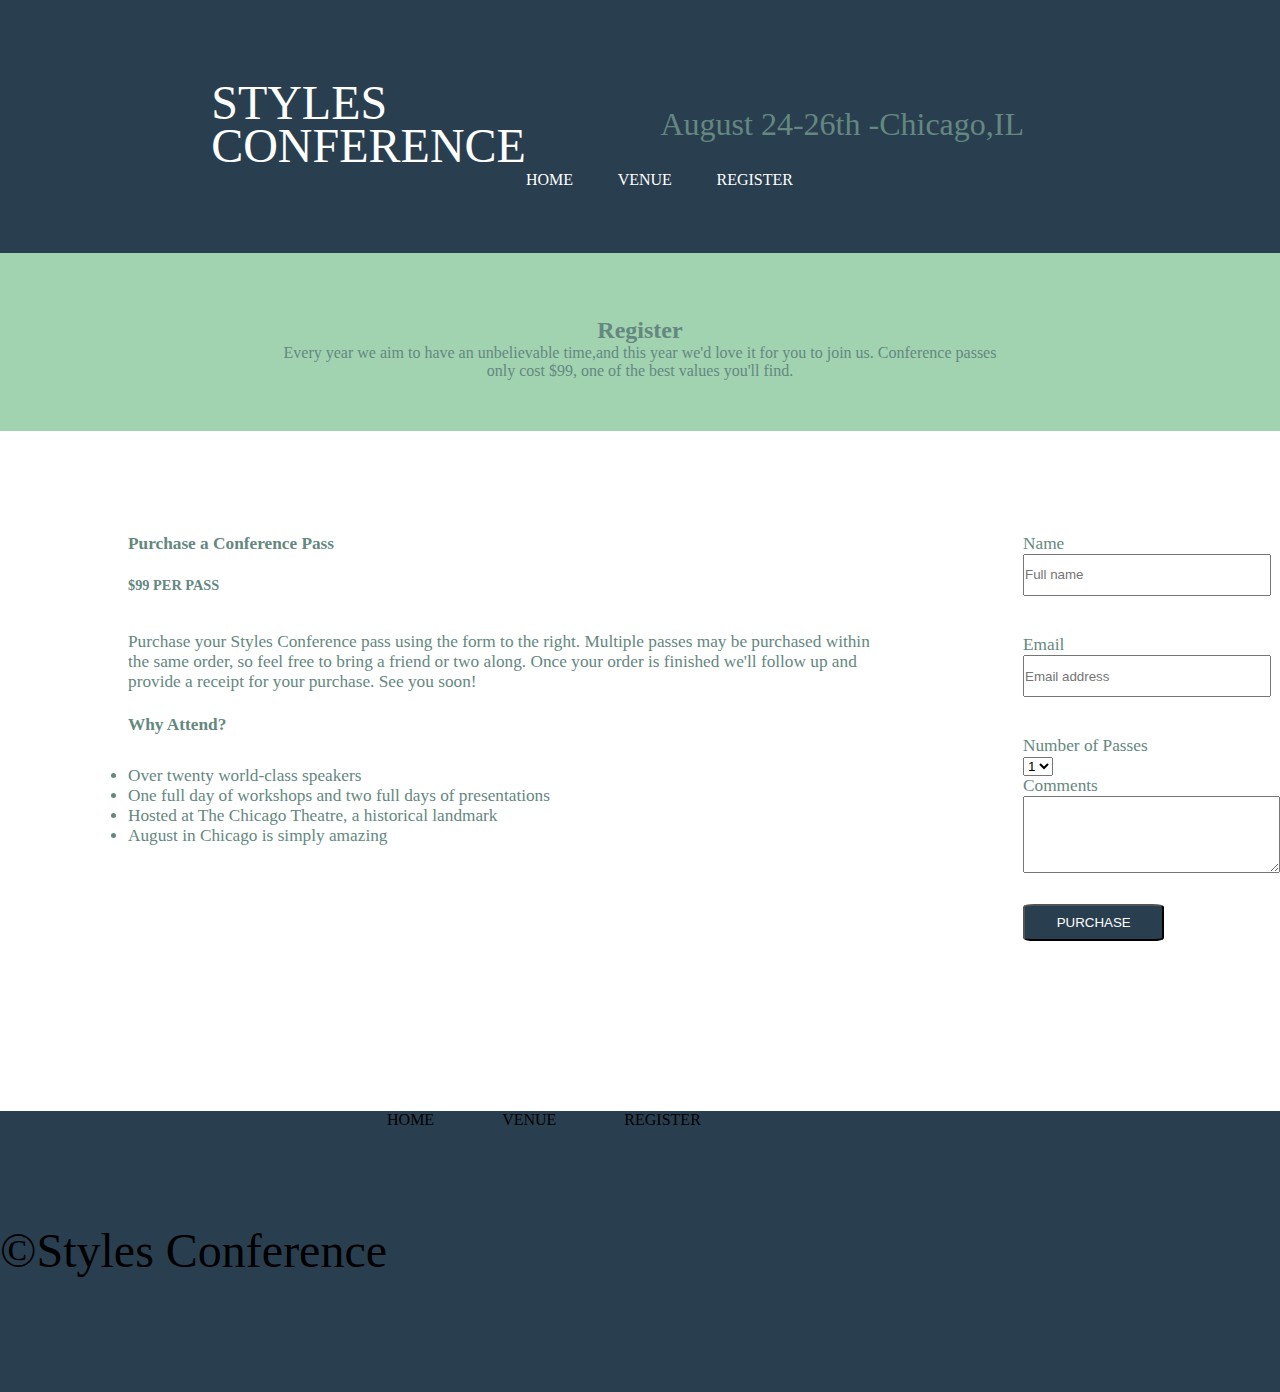
<file: Home/register.html>
<!DOCTYPE html>
<html lang="en">
<head>
    <meta charset="UTF-8">
    <meta name="viewport" content="width=device-width, initial-scale=1.0">
    <title>Register page</title>
    <link rel="stylesheet" href="../assets/styleregister.css">
    <link href="https://fonts.googleapis.com/css2?family=Lato:ital,wght@0,100;0,300;0,400;0,700;0,900;1,100;1,300;1,400;1,700;1,900&display=swap" rel="stylesheet">
</head>
<body class="body">
  <header class="banner">
    <h1 class="styles">STYLES <br> CONFERENCE</h1>
      <h2 class="date">August 24-26th -Chicago,IL</h2>
      <nav class="navbar">
        <ul class="ul">
        <li href="#ref" class="menu">HOME</li>
        <li href="#ref" class="menu">VENUE</li>
        <li href="#ref" class="menu">REGISTER</li>
        </ul>
      </nav>
    </header>
    <main class="register">
      <section class="section1">
        <h2>Register</h2>
        <p>
          Every year we aim to have an unbelievable time,and this year we'd love it for you
          to join us. Conference passes only cost $99, one of the best values you'll find.
        </p>
      </section>
      <section class="section2">
        <div class="purchase">
          <div class="pass">
          <h4 class="con">Purchase a Conference Pass</h4>
          <h5 class="per">$99 PER PASS</h5>
          <P class="brief">Purchase your Styles Conference pass using the form to the right.
             Multiple passes may be purchased within the same order, so feel
             free to bring a friend or two along. Once your order is finished we'll follow up 
             and provide a receipt for your purchase. See you soon!
             </P>
             <h4 class="why">Why Attend?</h4>
             <li>Over twenty world-class speakers</li>
             <li>One full day of workshops and two full days of presentations</li>
             <li>Hosted at The Chicago Theatre, a historical landmark</li>
             <li>August in Chicago is simply amazing</li>
        </div>
        <div class="input">
          <form action="" class ="form">
          <label class="name">Name</label>
          <input type="text" id="yourName" class="block" placeholder="Full name">
          <label class="mail">Email</p>
          <input type="text" id="youremail" class="block" placeholder="Email address">
          <label class="number">Number of Passes</label> <br>
          <select name="" id="num">
              <option value="1">1</option>
              <option value="2">2</option>
              <option value="3">3</option>
              <option value="4">4</option>
              <option value="5">5</option>
            </select>
            <br>

          <label class="com">Comments</label>
          <textarea name="" id="comment" cols="30" rows="5"></textarea>
          <P><button class="buttonReg" id="purchase" onclick="">PURCHASE</button></P>
          </form>
        
        </div>
        </div>
      </section>
    </main>
    <footer>
      <p class="copyright">&copy;Styles Conference</p>
      <div class="footer">
      <nav class="navbar">
        <ul class="ul">
        <li href="#ref" class="menu">HOME</li>
        <li href="#ref" class="menu">VENUE</li>
        <li href="#ref" class="menu">REGISTER</li>
        </ul>
      </nav>
    </footer>
    <script src="../assets/script.js"></script>
    
</body>
</html>
</file>
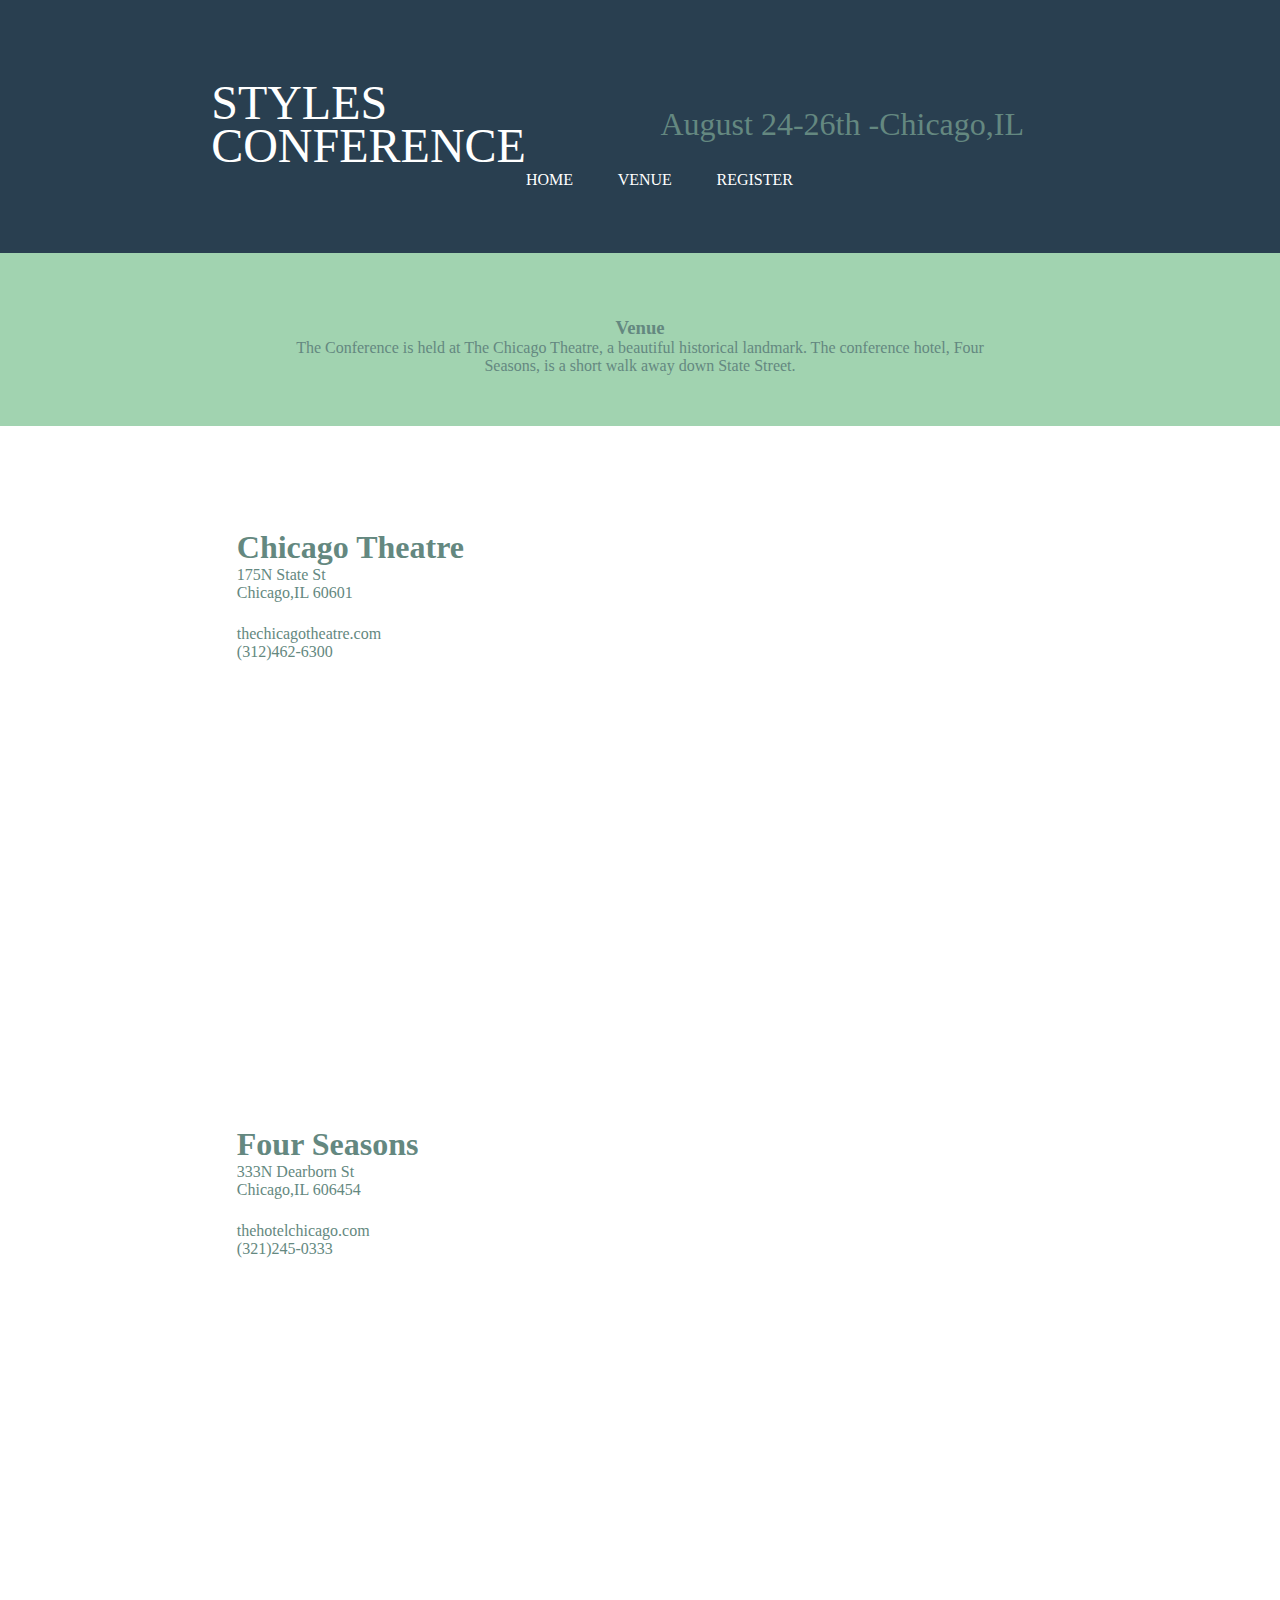
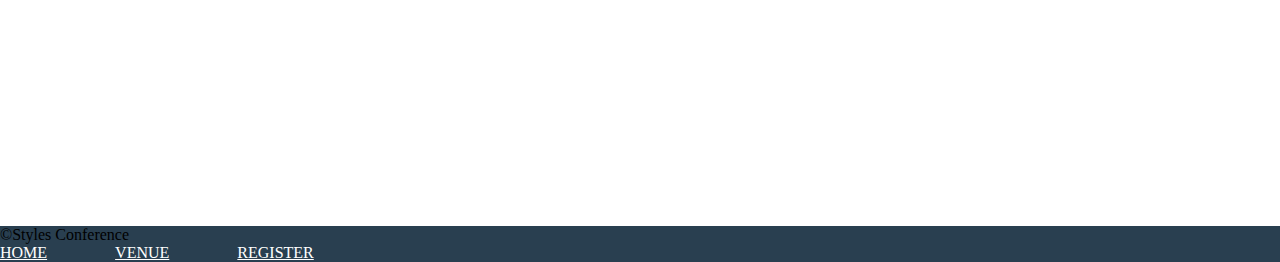
<file: Home/venue.html>
<!DOCTYPE html>
<html lang="en">
<head>
    <meta charset="UTF-8">
    <meta name="viewport" content="width=device-width, initial-scale=1.0">
    <title>Document</title>
    <link rel="stylesheet" href="../assets/stylevenue.css">
    <link href="https://fonts.googleapis.com/css2?family=Lato:ital,wght@0,100;0,300;0,400;0,700;0,900;1,100;1,300;1,400;1,700;1,900&display=swap" rel="stylesheet">
</head>
<body class="body">
  <header class="banner">
    <h1 class="styles">STYLES <br> CONFERENCE</h1>
      <p class="date">August 24-26th -Chicago,IL</p>
      <nav class="navbar">
        <li href="#ref" class="menu">HOME</li>
        <li href="#ref" class="menu">VENUE</li>
        <li href="#ref" class="menu">REGISTER</li>
      </nav>
    </header>
    <main class="venue"></main>
      <section class="section1">
        <h3>Venue</h3>
        <p class="briefVenue">
          The Conference is held at The Chicago
          Theatre, a beautiful historical landmark. The conference hotel, Four Seasons, is a short walk away down State Street.
        </p>
      </section>
      <section class="section2">
      <div class="viewMap">
        <div class="details">
          <div>
          <h4 class="h4">Chicago Theatre</h4>
          <p class="space">175N State St<br>
            Chicago,IL 60601
          </p>
          <p class="hot">thechicagotheatre.com</p>
         <p class="num">(312)462-6300</p>
        </div>
      <div id="map-google" class="chicagoTheatre">
        <iframe src="https://www.google.com/maps/embed?pb=!1m18!1m12!1m3!1d2970.3469324327325!2d-87.629693685185!3d41.8853953729378!2m3!1f0!2f0!3f0!3m2!1i1024!2i768!4f13.1!3m3!1m2!1s0x880e2ca55810a493%3A0x4700ddf60fcbfad6!2sThe%20Chicago%20Theatre!5e0!3m2!1sen!2sng!4v1602512485945!5m2!1sen!2sng" width="600" height="450" frameborder="0" style="border:0;" allowfullscreen="" aria-hidden="false" tabindex="0"></iframe>
      </div>
        </div>
        <div class="details">
          <div>
          <h4 class="h4">Four Seasons</h4>
          <p class="space">333N Dearborn St <br>
            Chicago,IL 606454
          </p>
          <p class="hot">thehotelchicago.com</p>
          <p class="num">(321)245-0333</p>
        </div>
        <div id="map-google" class="seasons">
          <iframe src="https://www.google.com/maps/embed?pb=!1m18!1m12!1m3!1d2969.6967331219207!2d-87.6273281851845!3d41.89937877206243!2m3!1f0!2f0!3f0!3m2!1i1024!2i768!4f13.1!3m3!1m2!1s0x880fd353c38dcf9b%3A0x403a636ca96a613c!2sFour%20Seasons%20Hotel%20Chicago!5e0!3m2!1sen!2sng!4v1602514227049!5m2!1sen!2sng" width="600" height="450" frameborder="0" style="border:0;" allowfullscreen="" aria-hidden="false" tabindex="0"></iframe>

        </div>

      </div>
      </div>
      <footer>
        <div class="footer">
          <p>&copy;Styles Conference</p>
          <nav class="navbar">
            <a href="#ref" class="menu">HOME</a>
            <a href="#ref" class="menu">VENUE</a>
            <a href="#ref" class="menu">REGISTER</a>
          </nav>
        </div>

      </footer>
    
</body>
</html>
</file>
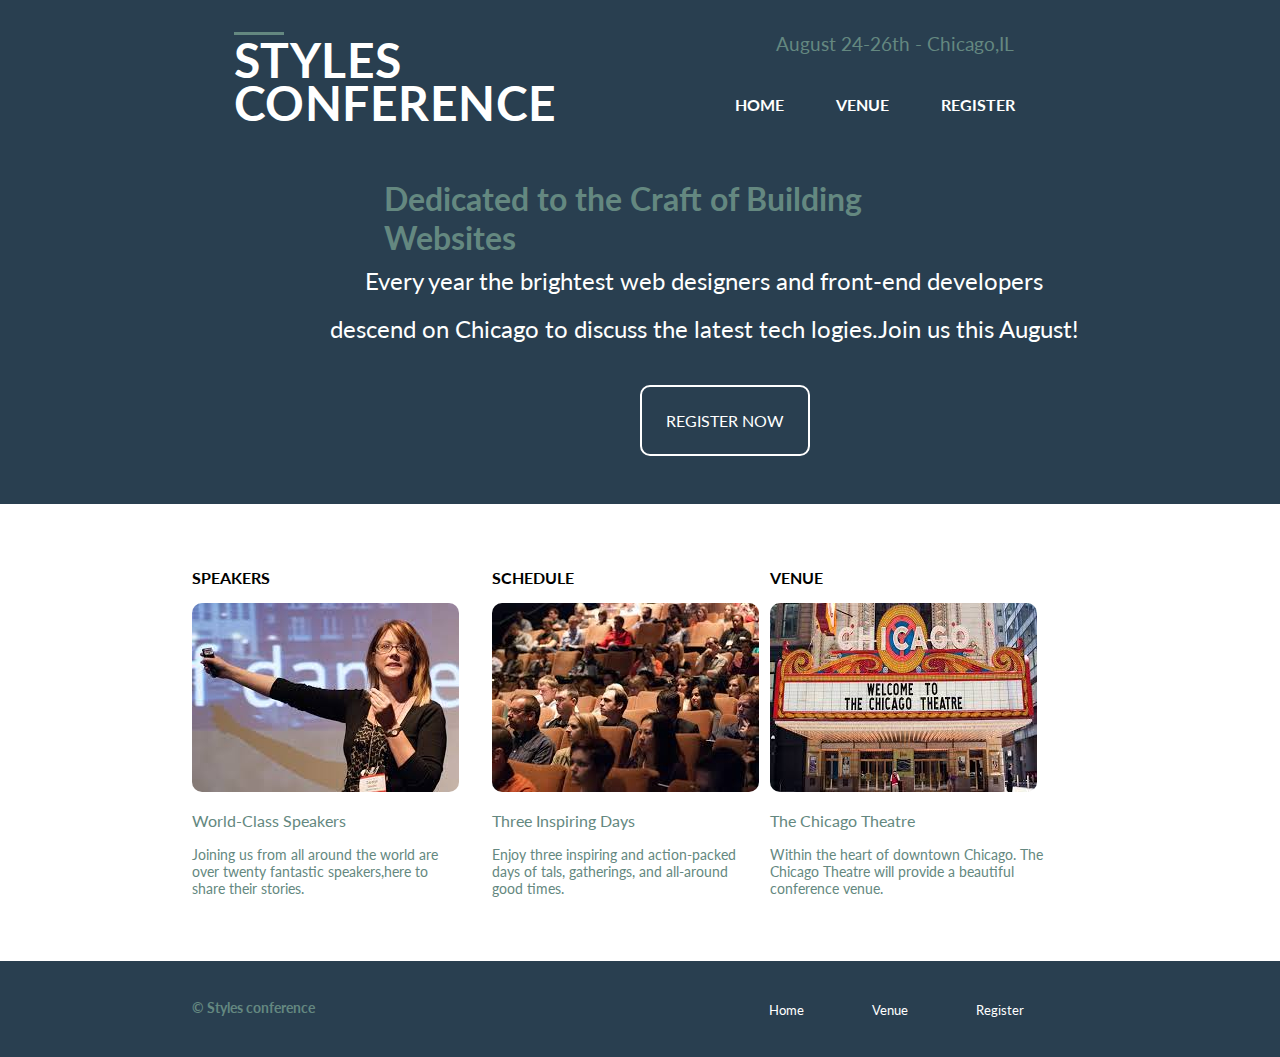
<file: Index/home.html>
<!DOCTYPE html>
<html lang="en">
<head>
    <meta charset="UTF-8">
    <meta name="viewport" content="width=device-width, initial-scale=1.0">
    <title>Conference-homepage</title>
    <link rel="stylesheet" href="../assets/stylesheet/styles.css">
    <link rel="stylesheet" href="../assets/stylesheet/reset.css">
    <link href="https://fonts.googleapis.com/css2?family=Lato:wght@100&display=swap" rel="stylesheet">
</head>
<body>
  <header class="banner">
    <a href="home.html"><h1 class="styles"> STYLES CONFERENCE</h1></a>
      <div class="date">
        <p class="datee">August 24-26th - Chicago,IL</p>
          <nav class="navbar">
          <a href="home.html" class="menu">HOME</a>
          <a href="venue.html" class="menu">VENUE</a>
          <a href="register.html" class="menu">REGISTER</a>
          </nav>
        </div>
  </header>
    <section class="container-1">
      <h2 class="dedicated">Dedicated to the Craft of Building Websites</h2>
      <p class="Ever">Every year the brightest web designers and front-end developers descend on
         Chicago to discuss the latest tech logies.Join us this August!</p>
      <button class="register">REGISTER NOW</button>
    </section>
    <section class="container-2">
      <div class="home-full">
        <div class="speak">
          <h4 class="h4">SPEAKERS</h4>
          <img src="../assets/images/world-class.jpg" alt="World-Class Speakers" class="pix">
          <p class="World">World-Class Speakers</p>
          <p class="text-2">Joining us from all around the world are over twenty fantastic speakers,here to share their stories.</p>
        </div>
      </div>
      <div class="inspiring">
        <h4 class="h4">SCHEDULE</h4>
        <img src="../assets/images/three-inspiring.jpg" alt="Three Inspiring Days" class="pix">
        <p class="World">Three Inspiring Days</p>
        <p class="text-2">Enjoy three inspiring and action-packed days of tals, gatherings, and all-around good times.
        </p>
      </div>
        <div class="Chicago">
          <h4 class="h4">VENUE</h4>
          <img src="../assets/images/Chicago-theatre.jpg" alt="The Chicago Theatre" class="pix">
          <p class="World">The Chicago Theatre</p>
          <p class="text-2">Within the heart of downtown Chicago. The Chicago Theatre will provide a beautiful conference venue.</p>
        </div>
    </section>
  <footer>
    <div class="foot">
      <p class="copy">&copy; Styles conference</p>
      <div class="menus">
        <a href="index.html" class="menu-2">Home</a>
        <a href="venue.html" class="menu-2">Venue</a>
        <a href="register.html" class="menu-2">Register</a>
      </div>
    </div>
  </footer>
</body>
</html>
</file>
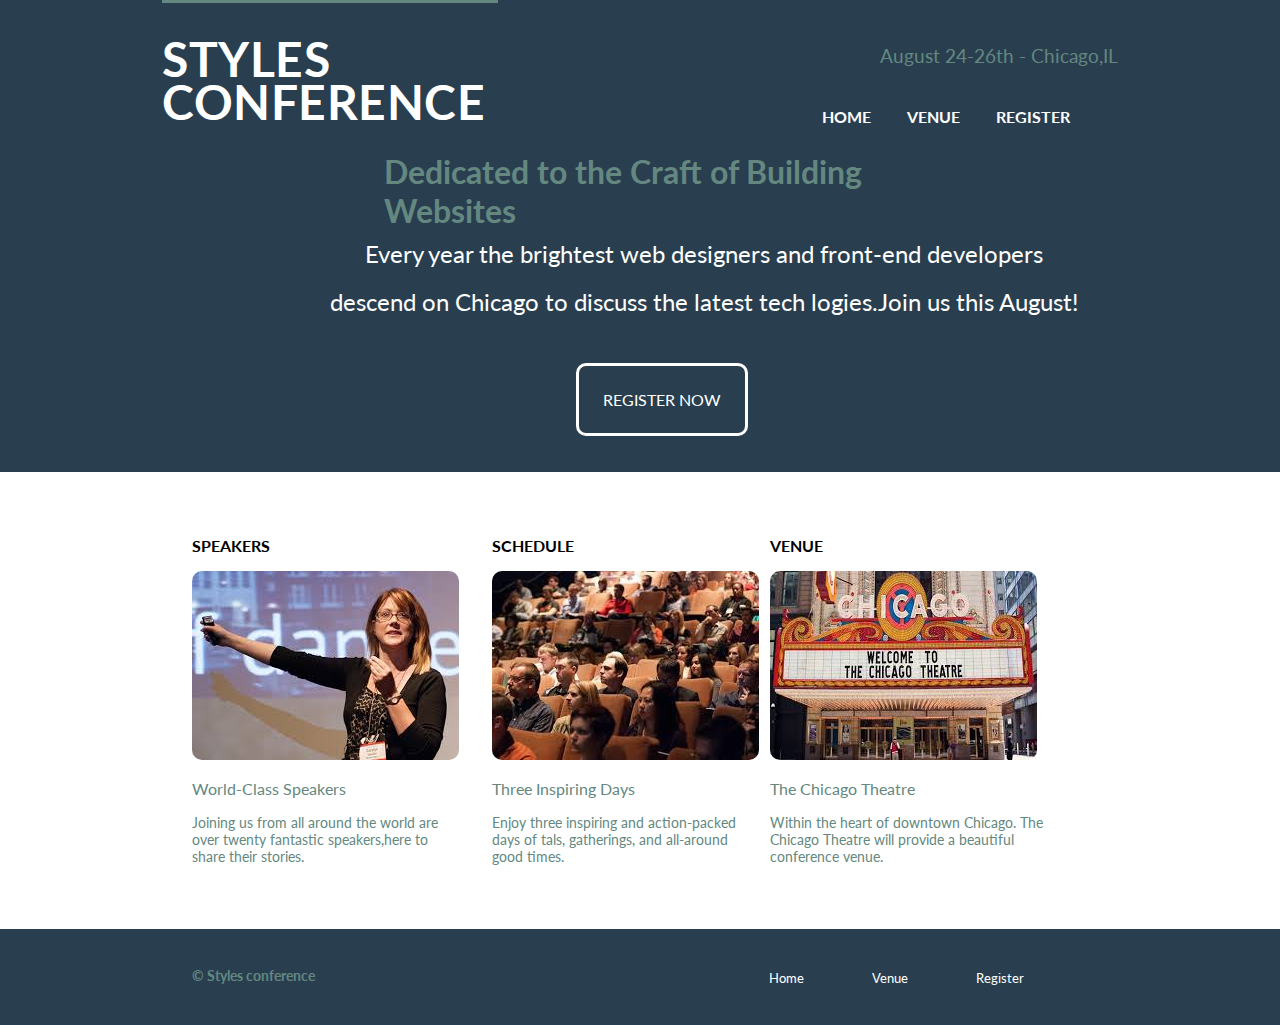
<file: index/home.html>
<!DOCTYPE html>
<html lang="en">
<head>
    <meta charset="UTF-8">
    <meta name="viewport" content="width=device-width, initial-scale=1.0">
    <title>Conference-homepage</title>
    <link rel="stylesheet" href="../assets/stylesheet/styleshome.css">
    <link rel="stylesheet" href="../assets/stylesheet/reset.css">
    <link href="https://fonts.googleapis.com/css2?family=Lato:wght@100&display=swap" rel="stylesheet">
</head>
<body>
  <header class="banner">
    <a href="home.html"><h1 class="styles"> STYLES CONFERENCE</h1></a>
      <div class="date">
        <p class="datee">August 24-26th - Chicago,IL</p>
          <nav class="navbar">
          <a href="home.html" class="menu">HOME</a>
          <a href="venue.html" class="menu">VENUE</a>
          <a href="register.html" class="menu">REGISTER</a>
          </nav>
        </div>
  </header>
    <section class="container-1">
      <h2 class="dedicated">Dedicated to the Craft of Building Websites</h2>
      <p class="Ever">Every year the brightest web designers and front-end developers descend on
         Chicago to discuss the latest tech logies.Join us this August!</p>
      <a href="register.html" class="register">REGISTER NOW</a>
    </section>
    <section class="container-2">
      <div class="home-full">
        <div class="speak">
          <h4 class="h4">SPEAKERS</h4>
          <img src="../assets/images/world-class.jpg" alt="World-Class Speakers" class="pix">
          <p class="World">World-Class Speakers</p>
          <p class="text-2">Joining us from all around the world are over twenty fantastic speakers,here to share their stories.</p>
        </div>
      </div>
      <div class="inspiring">
        <h4 class="h4">SCHEDULE</h4>
        <img src="../assets/images/three-inspiring.jpg" alt="Three Inspiring Days" class="pix">
        <p class="World">Three Inspiring Days</p>
        <p class="text-2">Enjoy three inspiring and action-packed days of tals, gatherings, and all-around good times.
        </p>
      </div>
        <div class="Chicago">
          <h4 class="h4">VENUE</h4>
          <img src="../assets/images/Chicago-theatre.jpg" alt="The Chicago Theatre" class="pix">
          <p class="World">The Chicago Theatre</p>
          <p class="text-2">Within the heart of downtown Chicago. The Chicago Theatre will provide a beautiful conference venue.</p>
        </div>
    </section>
  <footer>
    <div class="foot">
      <p class="copy">&copy; Styles conference</p>
      <div class="menus">
        <a href="home.html" class="menu-2">Home</a>
        <a href="venue.html" class="menu-2">Venue</a>
        <a href="register.html" class="menu-2">Register</a>
      </div>
    </div>
  </footer>
</body>
</html>
</file>
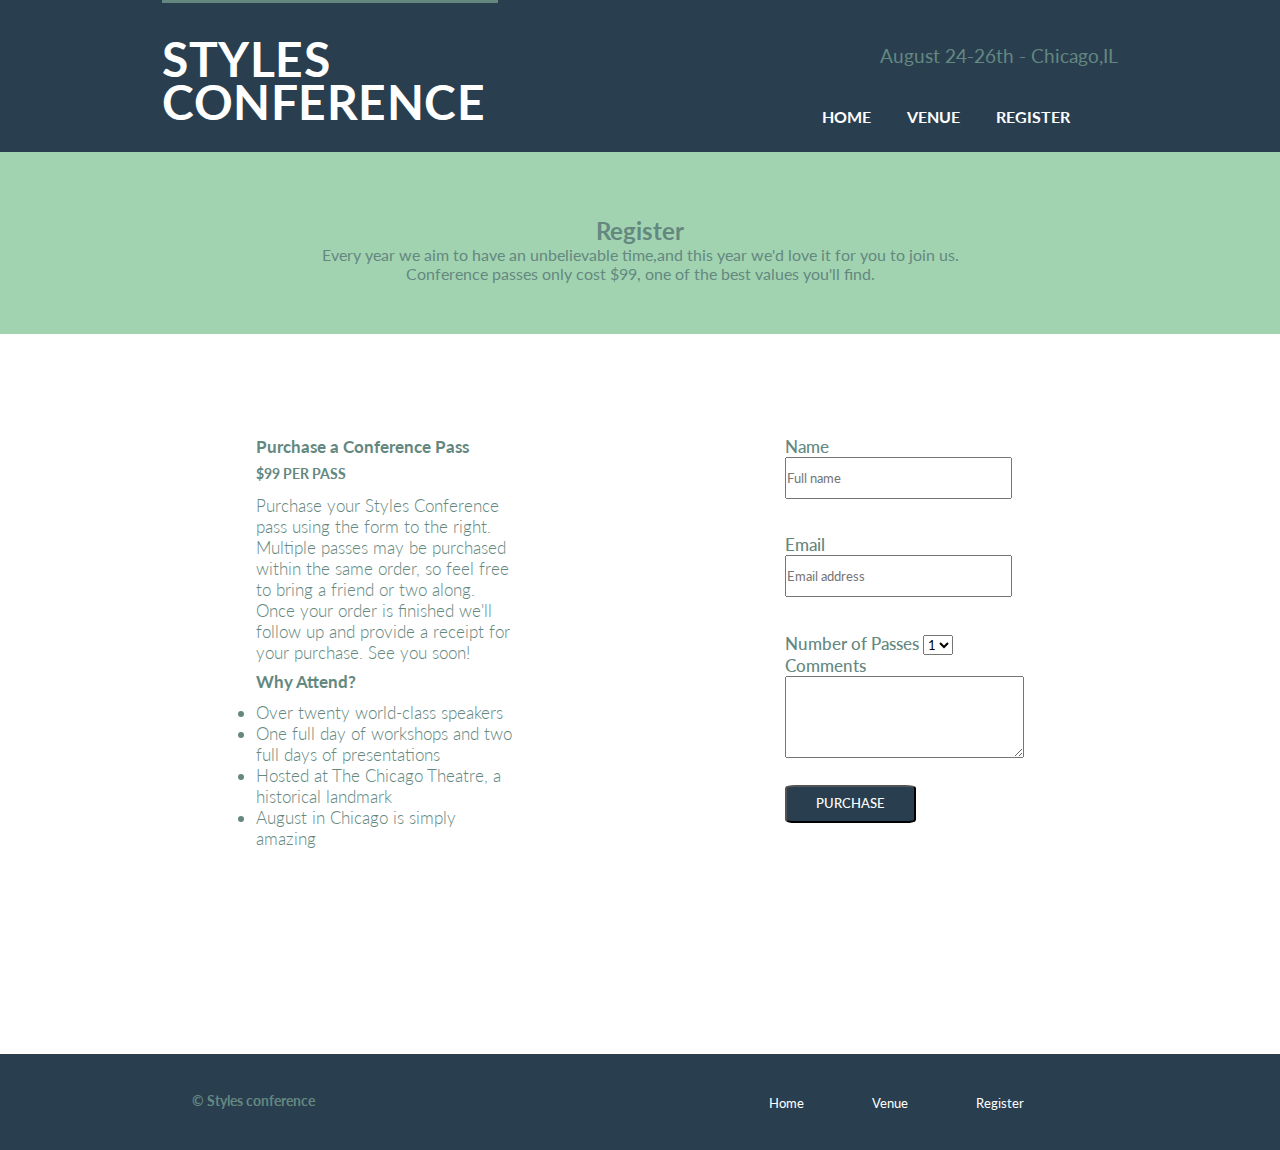
<file: index/register.html>
<!DOCTYPE html>
<html lang="en">
<head>
    <meta charset="UTF-8">
    <meta name="viewport" content="width=device-width, initial-scale=1.0">
    <title>Register page</title>
    <link rel="stylesheet" href="../assets/stylesheet/styleregister.css">
    <link rel="stylesheet" href="../assets/stylesheet/reset.css">
    <link href="https://fonts.googleapis.com/css2?family=Lato:ital,wght@0,100;0,300;0,400;0,700;0,900;1,100;1,300;1,400;1,700;1,900&display=swap" rel="stylesheet">
</head>
<body class="body">
  <header class="banner">
    <a href="home.html"><h1 class="styles"> STYLES CONFERENCE</h1></a>
      <div class="date">
        <p class="datee">August 24-26th - Chicago,IL</p>
          <nav class="navbar">
          <a href="home.html" class="menu">HOME</a>
          <a href="venue.html" class="menu">VENUE</a>
          <a href="register.html" class="menu">REGISTER</a>
          </nav>
        </div>
  </header>
    <main class="register">
      <section class="section1">
        <h2>Register</h2>
        <p>
          Every year we aim to have an unbelievable time,and this year we'd love it for you
          to join us. Conference passes only cost $99, one of the best values you'll find.
        </p>
      </section>
      <section class="section2">
        <div class="purchase">
          <div class="pass">
            <h4 class="con">Purchase a Conference Pass</h4>
            <h5 class="per">$99 PER PASS</h5>
            <p class="brief">Purchase your Styles Conference pass using the form to the right.
             Multiple passes may be purchased within the same order, so feel
             free to bring a friend or two along. Once your order is finished we'll follow up 
             and provide a receipt for your purchase. See you soon!
            </p>
              <h4 class="why">Why Attend?</h4>
              <ul>
                <li>Over twenty world-class speakers</li>
                <li>One full day of workshops and two full days of presentations</li>
                <li>Hosted at The Chicago Theatre, a historical landmark</li>
                <li>August in Chicago is simply amazing</li>
             </ul>
          </div>
          <div class="input">
            <form class ="form">
              <label class="name">Name</label>
              <input type="text" id="yourName" class="block" placeholder="Full name">
              <label class="email">Email</label>
              <input type="text" id="youremail" class="block" placeholder="Email address">
              <label class="number">Number of Passes</label>
              <select id="num">
                <option value="1">1</option>
                <option value="2">2</option>
                <option value="3">3</option>
                <option value="4">4</option>
                <option value="5">5</option>
              </select>
              <label class="com">Comments</label>
              <textarea id="comment" cols="30" rows="5"></textarea>
              <button class="buttonReg" id="purchase" onclick="">PURCHASE</button>
            </form>
          </div>
        </div>
      </section>
    </main>
    <footer>
      <div class="foot">
        <p class="copy">&copy; Styles conference</p>
        <div class="menus">
          <a href="home.html" class="menu-2">Home</a>
          <a href="venue.html" class="menu-2">Venue</a>
          <a href="register.html" class="menu-2">Register</a>
        </div>
      </div>
    </footer>
    <script src="../assets/js/script.js"></script>
    
</body>
</html>
</file>
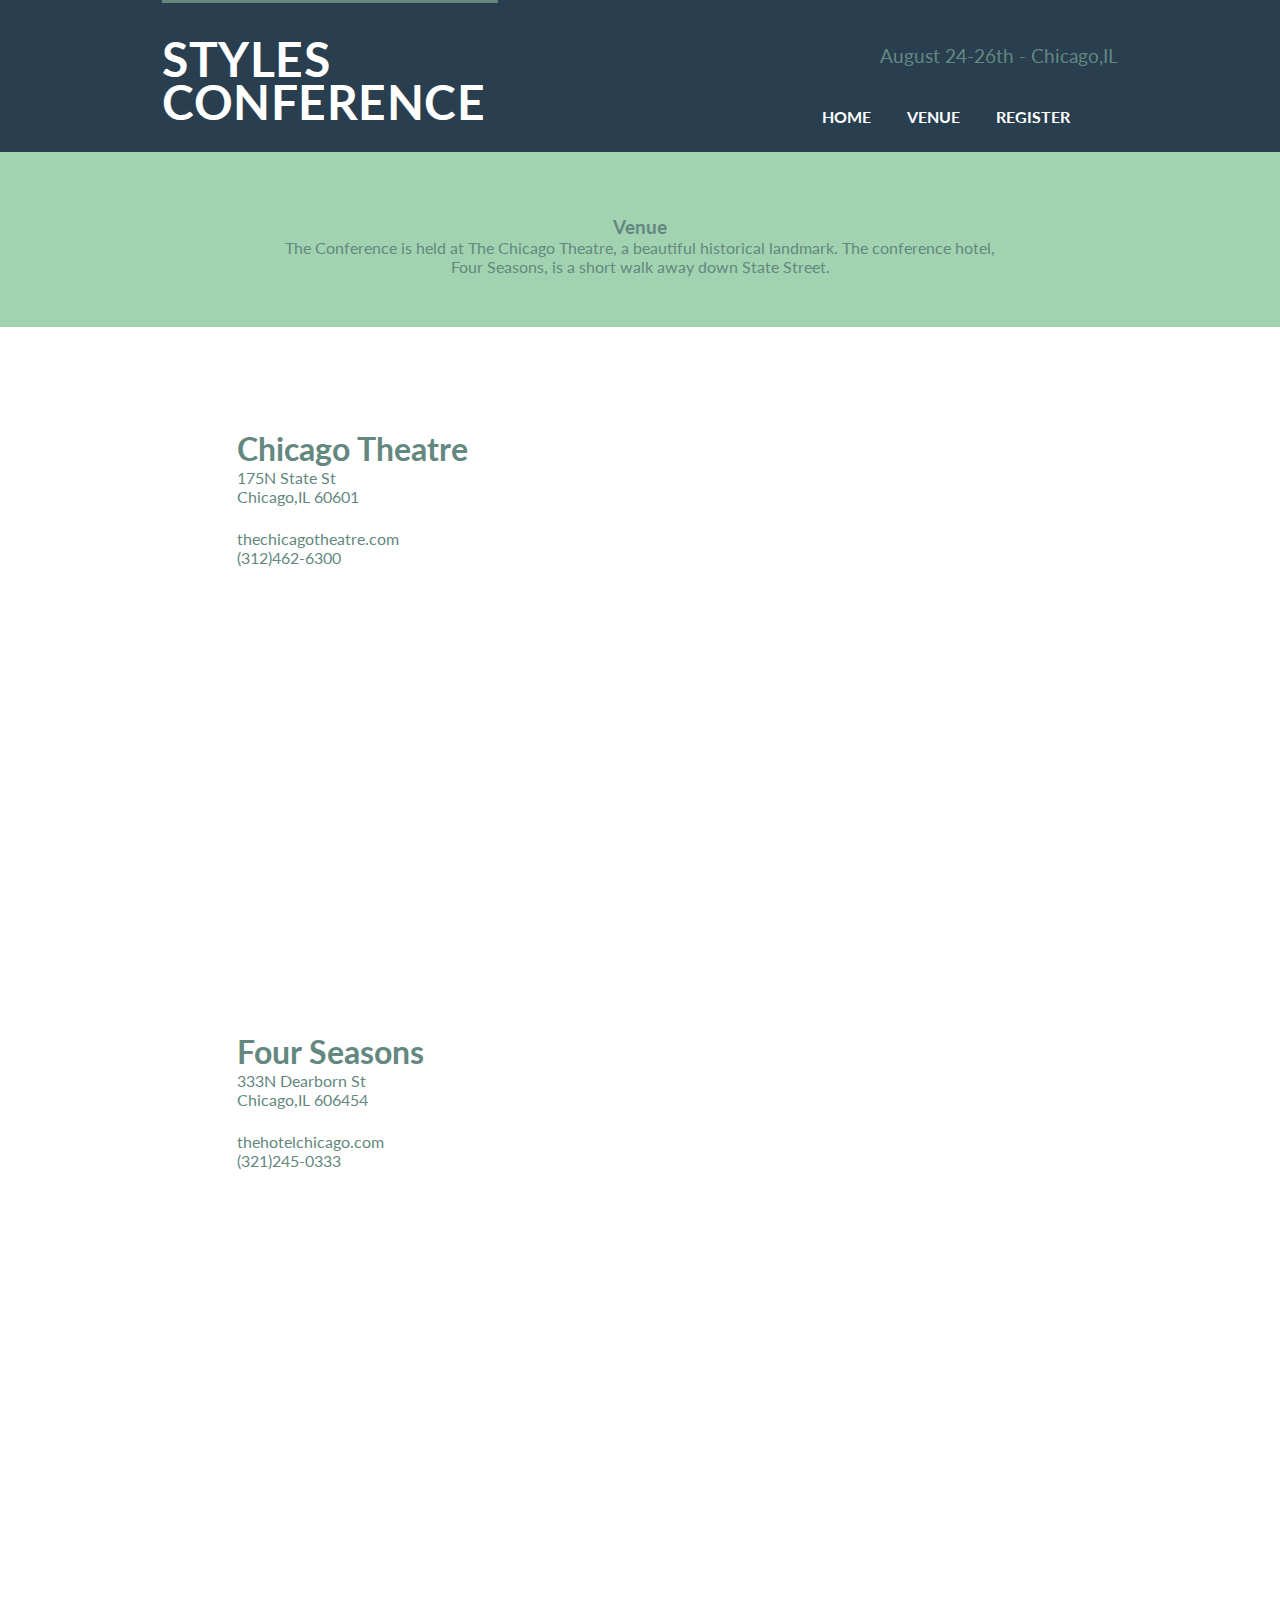
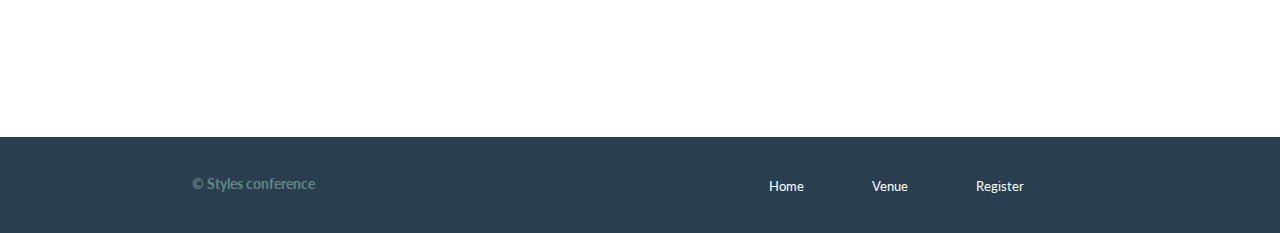
<file: index/venue.html>
<!DOCTYPE html>
<html lang="en">
<head>
    <meta charset="UTF-8">
    <meta name="viewport" content="width=device-width, initial-scale=1.0">
    <title>Document</title>
    <link rel="stylesheet" href="../assets/stylesheet/stylevenue.css">
    <link rel="stylesheet" href="../assets/stylesheet/reset.css">
    <link href="https://fonts.googleapis.com/css2?family=Lato:ital,wght@0,100;0,300;0,400;0,700;0,900;1,100;1,300;1,400;1,700;1,900&display=swap" rel="stylesheet">
</head>
<body class="body">
  <header class="banner">
    <a href="home.html"><h1 class="styles"> STYLES CONFERENCE</h1></a>
      <div class="date">
        <p class="datee">August 24-26th - Chicago,IL</p>
          <nav class="navbar">
          <a href="home.html" class="menu">HOME</a>
          <a href="venue.html" class="menu">VENUE</a>
          <a href="register.html" class="menu">REGISTER</a>
          </nav>
        </div>
  </header>
      <section class="section1">
        <h3>Venue</h3>
        <p class="briefVenue">
          The Conference is held at The Chicago
          Theatre, a beautiful historical landmark. The conference hotel, Four Seasons, is a short walk away down State Street.
        </p>
      </section>
      <section class="section2">
      <div class="viewMap">
        <div class="details">
          <div>
          <h4 class="h4">Chicago Theatre</h4>
          <p class="space">175N State St<br>
            Chicago,IL 60601
          </p>
          <p class="hot">thechicagotheatre.com</p>
         <p class="num">(312)462-6300</p>
        </div>
      <div id="map-google" class="chicagoTheatre">
        <iframe src="https://www.google.com/maps/embed?pb=!1m18!1m12!1m3!1d2970.3469324327325!2d-87.629693685185!3d41.8853953729378!2m3!1f0!2f0!3f0!3m2!1i1024!2i768!4f13.1!3m3!1m2!1s0x880e2ca55810a493%3A0x4700ddf60fcbfad6!2sThe%20Chicago%20Theatre!5e0!3m2!1sen!2sng!4v1602512485945!5m2!1sen!2sng" width="600" height="450" frameborder="0" style="border:0;" allowfullscreen="" aria-hidden="false" tabindex="0"></iframe>
      </div>
        </div>
        <div class="details">
          <div>
          <h4 class="h4">Four Seasons</h4>
          <p class="space">333N Dearborn St <br>
            Chicago,IL 606454
          </p>
          <p class="hot">thehotelchicago.com</p>
          <p class="num">(321)245-0333</p>
        </div>
        <div id="map-google-1" class="seasons">
          <iframe src="https://www.google.com/maps/embed?pb=!1m18!1m12!1m3!1d2969.6967331219207!2d-87.6273281851845!3d41.89937877206243!2m3!1f0!2f0!3f0!3m2!1i1024!2i768!4f13.1!3m3!1m2!1s0x880fd353c38dcf9b%3A0x403a636ca96a613c!2sFour%20Seasons%20Hotel%20Chicago!5e0!3m2!1sen!2sng!4v1602514227049!5m2!1sen!2sng" width="600" height="450" frameborder="0" style="border:0;" allowfullscreen="" aria-hidden="false" tabindex="0"></iframe>
        </div>
        </div>
      </div>
      </section>
      <footer>
        <div class="foot">
          <p class="copy">&copy; Styles conference</p>
          <div class="menus">
            <a href="home.html" class="menu-2">Home</a>
            <a href="venue.html" class="menu-2">Venue</a>
            <a href="register.html" class="menu-2">Register</a>
          </div>
        </div>
      </footer>

</body>
</html>
</file>
<file: assets/styleregister.css>
* {
    padding: 0;
    margin: 0;
}
.body {
background-color: #293F50;
font-family: 'Lato', sans-serif  "Open Sans", "Helvetica Neue", Helvetica, Arial;
}
.banner {
  color: #ffffff;
  padding: 0% 20% 5% 16.5%;
}

.styles {
  padding: 10% 0% 10% 0%;
  float: left;
  font-weight: 400;
  font-size: 300%;
  line-height: 90%;
  
}
.date {
padding: 13% 0% 3.5%;
text-align: right;
font-size: 200%;
font-weight: 500;
color:#648880;
}
.menu {
margin-right: 5%;
display: inline-flex;
text-align: right;
}
.section1 {
background:-o-linear-gradient(to right);
background: #a1d3b0;
 text-align: center;
 padding: 5% 22% 4% 22%;
 color: #648880;
}
.purchase {
  display: flex;
  background-color: #ffffff;
  color: #648880;
  font-weight: 500;
  font-size: 108%;
  padding-bottom: 15%;
  font-style: 80%;
}
.pass {
  padding:8% 10% 4% 10% ;
  font-weight: 300;
}
.con {
  padding-bottom: 3%;
}
.per {
padding-bottom: 5%;
}
.brief {
  padding-bottom: 3%;
}
.why {
  padding-bottom: 4%;
}
.input {
  display: flex;
  padding-top: 8%;
}
.block {
  display: block;
  width: 95%;
  height: 10%;
  ;
  margin-bottom: 15%;
}
.com {
  margin-top: 3%;
}
.buttonReg {
  margin-top: 10%;
  margin-bottom: 10%;
  color: white;
  font-weight: 500;
  background-color: #293F50;
  width: 55%;
  line-height: 250%;
  border-radius: 8%;
}
.copyright {
  padding: 10% 0% 10% 0%;
  float: left;
  font-weight: 400;
  font-size: 300%;
  line-height: 50%;
}
</file>
<file: assets/stylevenue.css>
* {
    padding: 0;
    margin: 0;
}
.body {
background-color: #293F50;
font-family: 'Lato', sans-serif  "Open Sans", "Helvetica Neue", Helvetica, Arial;
}
.banner {
  color: #ffffff;
  padding: 0% 20% 5% 16.5%;
}
.styles {
  padding: 10% 0% 10% 0%;
  float: left;
  font-weight: 400;
  font-size: 300%;
  line-height: 90%;
  
}
.date {
padding: 13% 0% 3.5%;
text-align: right;
font-size: 200%;
font-weight: 500;
color:#648880;
}
.menu {
margin-right: 5%;
display: inline-flex;
text-align: right;
color: #ffffff;
}
.section1 {
    background:-o-linear-gradient(to right);
    background: #a1d3b0;
     text-align: center;
     padding: 5% 22% 4% 22%;
     color: #648880;
     /* font-weight: 100; */
     font-size: 100%;
    }
    .viewMap {
        display: flex;
        background-color: white;
        flex-direction: column;
        padding: 8% 5% 8% 5%;
      }
    .chicagoTheatre {
        /* float: right; */
        margin-left: 50%;
        padding-bottom: 1%;
        color: #648880;
    }
    .seasons {
        /* float: right; */
        margin-left: 50%;
        padding-bottom: 1%;
        color: #648880;
    }
    .map-google {
        color: #648880;
        width: 3%;
    }
    .fourSeason{
        background-color: white;
    }
    .h4 {
        font-size: 200%;
        margin-left: 15%;
        /* margin-bottom: 3%; */
        color: #648880;
    }
    .space {
      margin-left: 15%;
      padding-bottom: 2%;
      color: #648880;
    }
    .hot {
      margin-left: 15%;
      color: #648880;
    }
    .num {
      margin-left: 15%;
      color: #648880;
    }
</file>
<file: assets/stylesheet/styles.css>
h1
h2
h3
h4{
    color: #648880;
}
.banner{
    display: flex;
    justify-content: space-around;
    background-color: #293f50;
    padding: 2em 1em;
}
.styles{
    border-top: solid #648880;
    font-size: 3em;
    letter-spacing: .5px;
    line-height: 90%;
    padding: 5% 0 2% 0;
    margin-bottom: 22px;
    color: white;
    width: 50px;
    text-decoration: none;
    }
a > .styles:hover{
    color: #648880;
}

.navbar {
    padding-top: 2.5em;
}
.menu{
    color: white;
    font-weight: bold;
    padding-right: 2em;
    font-size: 1em;
    margin-left: 1em;
}
.menu:hover{
    color: #648880;
}
.menu:visited{
    color: blue;
}
.datee {
   font-size: 120%;
   color: #648880; 
   margin-left: 3em;
}
.container-1{
  background-color: #293f50;
}
.dedicated {
    font-size: 2em;
    margin-left: 30%;
    color: #648880;
    width: 45%;
}
.Ever{
    font-size: 1.5em;
    color:white;
    margin-left: 25%;
    width: 60%;
    text-align: center;
    line-height: 2em;
}
.register{
    padding: 1.5em;
    color: white;
    background-color: #293f50;
    border-radius: 10px;
    border-style: solid;
    border-color: white;
    margin: 2em 0 3em 50%;
    font-size: 1em;
}
a > .register:hover {
    color: #648880;
    background-color: white;
}
.container-2{
    display: flex;
    padding: 5% 15%;
    justify-content: space-evenly;
}
.h4{
    padding-bottom: 1em;
}
.pix{
    border-radius: 10px;
}
.World{
    font-size: 1em;
    padding: 1em 0;
    color: #648880;
}
.text-2{
 width: 90%;
 color: #648880;
 font-size: 0.9em;
}
.foot{
    background-color: #293f50;
    display: flex;
    justify-content: space-between;
    padding: 3% 15%;
}
.copy{
    color: #648880;
    font-size: 0.9em;
    font-weight: bold;
}
.menu-2{
    color: white;
    font-size: 0.8em;
    margin-right: 5em;
}
.menu-2 :visited{
    color: blue;
}
@media (max-width:500px){
    .banner{
        flex-direction: column;
    }
    .container-1{
        flex-direction: column;
    }
    .container-2{
        flex-direction: column;
    }
    .foot{
        flex-direction: column;
    }
}
</file>
<file: assets/stylesheet/styleshome.css>
h1
h2
h3
h4{
    color: #648880;
}
.banner{
    display: flex;
    justify-content: space-around;
    background-color: #293f50;
}
.styles{
    border-top: solid #648880;
    font-size: 3em;
    letter-spacing: .5px;
    line-height: 90%;
    padding: 10% 0 2% 0;
    margin-bottom: 22px;
    color: white;
    width: 7em;
    text-decoration: none;
    }
a > .styles:hover{
    color: #648880;
}

.navbar {
    padding-top: 2.5em;
}
.menu{
    color: white;
    font-weight: bold;
    padding-right: 2em;
    font-size: 1em;
}
.menu:hover{
    color: #648880;
}
/* .menu:visited{
    color:#648880;
} */
.datee {
   font-size: 120%;
   color: #648880; 
   margin-left: 3em;
   padding-top: 15%;
}
.container-1{
  background-color: #293f50;
  height: 20em;
}
.dedicated {
    font-size: 2em;
    margin-left: 30%;
    color: #648880;
    width: 45%;
}
.Ever{
    font-size: 1.5em;
    color:white;
    margin: 0 0 5% 25%;
    width: 60%;
    text-align: center;
    line-height: 2em;
}
.register{
    padding: 1.5em;
    color: white;
    background-color: #293f50;
    border-radius: 10px;
    border-style: solid;
    border-color: white;
    margin: 2em 0 3em 45%;
    font-size: 1em;
}
.register:hover {
    color: #648880;
    background-color: white;
}
.container-2{
    display: flex;
    padding: 5% 15%;
    justify-content: space-evenly;
}
.h4{
    padding-bottom: 1em;
}
.pix{
    border-radius: 10px;
}
.World{
    font-size: 1em;
    padding: 1em 0;
    color: #648880;
}
.text-2{
 width: 90%;
 color: #648880;
 font-size: 0.9em;
}
.foot{
    background-color: #293f50;
    display: flex;
    justify-content: space-between;
    padding: 3% 15%;
}
.copy{
    color: #648880;
    font-size: 0.9em;
    font-weight: bold;
}
.menu-2{
    color: white;
    font-size: 0.8em;
    margin-right: 5em;
}
.menu-2:hover{
    color:#648880;
}
@media (max-width:500px){
    .banner{
        flex-direction: column;
    }
    .container-1{
        flex-direction: column;
    }
    .container-2{
        flex-direction: column;
    }
    .foot{
        flex-direction: column;
    }
}
</file>
<file: assets/stylesheet/styleregister.css>
/* .body {
background-color: #293F50;
font-family: 'Lato', sans-serif  "Open Sans", "Helvetica Neue", Helvetica, Arial;
} */
h1
h2
h3
h4{
    color: #648880;
}
.banner{
    display: flex;
    justify-content: space-around;
    background-color: #293f50;
}
.styles{
    border-top: solid #648880;
    font-size: 3em;
    letter-spacing: .5px;
    line-height: 90%;
    padding: 10% 0 2% 0;
    margin-bottom: 22px;
    color: white;
    width: 7em;
    text-decoration: none;
    }
a > .styles:hover{
    color: #648880;
}

.navbar {
    padding-top: 2.5em;
}
.menu{
    color: white;
    font-weight: bold;
    padding-right: 2em;
    font-size: 1em;
}
.menu:hover{
    color: #648880;
}
/* .menu:visited{
    color:#648880;
} */
.datee {
   font-size: 120%;
   color: #648880; 
   margin-left: 3em;
   padding-top: 15%;
}
.section1 {
/* background:-o-linear-gradient(); */
background: #a1d3b0;
 text-align: center;
 padding: 5% 22% 4% 22%;
 color: #648880;
}
.purchase {
  display: flex;
  background-color: #ffffff;
  color: #648880;
  font-weight: 500;
  font-size: 108%;
  padding-bottom: 15%;
  /* font-style: 80%; */
}
.pass {
  padding:8% 1% 1% 20% ;
  font-weight: 300;
}
.con {
  padding-bottom: 3%;
}
.per {
padding-bottom: 5%;
}
.brief {
  padding-bottom: 3%;
}
.why {
  padding-bottom: 4%;
}
.input {
  display: flex;
  padding: 8% 20% 1% 20%;

}
.block {
  display: block;
  width: 95%;
  height: 10%;
  ;
  margin-bottom: 15%;
}
.com {
  margin-top: 3%;
}
.buttonReg {
  margin-top: 10%;
  margin-bottom: 10%;
  color: white;
  font-weight: 500;
  background-color: #293F50;
  width: 55%;
  line-height: 250%;
  border-radius: 8%;
}
.foot{
  background-color: #293f50;
  display: flex;
  justify-content: space-between;
  padding: 3% 15%;
}
.copy{
  color: #648880;
  font-size: 0.9em;
  font-weight: bold;
}
.menu-2{
  color: white;
  font-size: 0.8em;
  margin-right: 5em;
}
.menu-2:hover{
  color:#648880;
}
@media (max-width:500px){
  .banner{
      flex-direction: column;
  }
  .container-1{
      flex-direction: column;
  }
  .container-2{
      flex-direction: column;
  }
  .foot{
      flex-direction: column;
  }
}
</file>
<file: assets/stylesheet/stylevenue.css>
/* .body {
background-color: #293F50;
font-family: 'Lato', sans-serif  "Open Sans", "Helvetica Neue", Helvetica, Arial;
} */
h1
h2
h3
h4{
    color: #648880;
}
.banner{
    display: flex;
    justify-content: space-around;
    background-color: #293f50;
}
.styles{
    border-top: solid #648880;
    font-size: 3em;
    letter-spacing: .5px;
    line-height: 90%;
    padding: 10% 0 2% 0;
    margin-bottom: 22px;
    color: white;
    width: 7em;
    text-decoration: none;
    }
a > .styles:hover{
    color: #648880;
}

.navbar {
    padding-top: 2.5em;
}
.menu{
    color: white;
    font-weight: bold;
    padding-right: 2em;
    font-size: 1em;
}
.menu:hover{
    color: #648880;
}
/* .menu:visited{
    color:#648880;
} */
.datee {
   font-size: 120%;
   color: #648880; 
   margin-left: 3em;
   padding-top: 15%;
}
.section1 {
    /* background:-o-linear-gradient(to right); */
    background: #a1d3b0;
     text-align: center;
     padding: 5% 22% 4% 22%;
     color: #648880;
     /* font-weight: 100; */
     font-size: 100%;
    }
    .viewMap {
        display: flex;
        background-color: white;
        flex-direction: column;
        padding: 8% 5% 8% 5%;
      }
    .chicagoTheatre {
        /* float: right; */
        margin-left: 50%;
        padding-bottom: 1%;
        color: #648880;
    }
    .seasons {
        /* float: right; */
        margin-left: 50%;
        padding-bottom: 1%;
        color: #648880;
    }
    .map-google {
        color: #648880;
        width: 3%;
    }
    .map-google-1 {
        color: #648880;
        width: 3%;
    }
    .fourSeason{
        background-color: white;
    }
    .h4 {
        font-size: 200%;
        margin-left: 15%;
        /* margin-bottom: 3%; */
        color: #648880;
    }
    .space {
      margin-left: 15%;
      padding-bottom: 2%;
      color: #648880;
    }
    .hot {
      margin-left: 15%;
      color: #648880;
    }
    .num {
      margin-left: 15%;
      color: #648880;
    }
    .foot{
      background-color: #293f50;
      display: flex;
      justify-content: space-between;
      padding: 3% 15%;
  }
  .copy{
      color: #648880;
      font-size: 0.9em;
      font-weight: bold;
  }
  .menu-2{
      color: white;
      font-size: 0.8em;
      margin-right: 5em;
  }
  .menu-2:hover{
      color:#648880;
  }
  @media (max-width:500px){
      .banner{
          flex-direction: column;
      }
      .container-1{
          flex-direction: column;
      }
      .container-2{
          flex-direction: column;
      }
      .foot{
          flex-direction: column;
      }
  }
</file>
